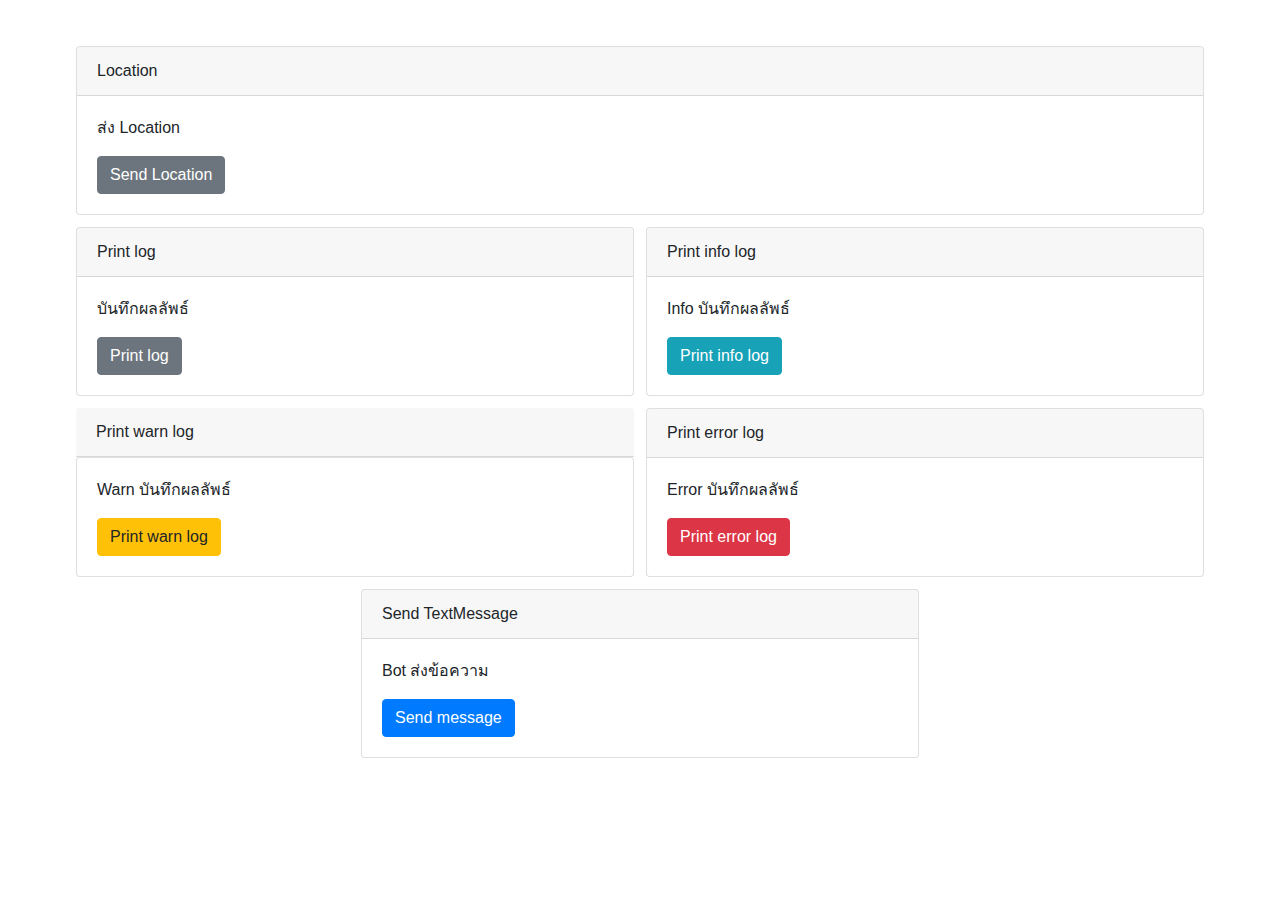
<file: index.html>
<!DOCTYPE html>
<html lang="ja">
<head>
    <title>My LIFF app</title>
    <meta charset="utf-8">
    <meta name="viewport" content="width=device-width, initial-scale=1.0, user-scalable=no, viewport-fit=cover">
    <!-- vConsole -->
    <script src="./lib/vconsole.min.js"></script>
    <!-- LIFF -->
    <script src="https://static.line-scdn.net/liff/edge/2.1/sdk.js"></script>
    <!-- Bootstrap -->
    <link rel="stylesheet" href="https://stackpath.bootstrapcdn.com/bootstrap/4.3.1/css/bootstrap.min.css" integrity="sha384-ggOyR0iXCbMQv3Xipma34MD+dH/1fQ784/j6cY/iJTQUOhcWr7x9JvoRxT2MZw1T" crossorigin="anonymous">
</head>
<body>
<div class="container">

	<img id="pictureUrl" width="25%">
	<p id="userId"></p>
	<p id="displayName"></p>
	<p id="statusMessage"></p>

	<div class="row">
        <div class="col-sm-12" style="padding: 6px;">
            <div class="card">
                <div class="card-header">Location</div>
                <div class="card-body">
                    <p class="card-text" id="demoLocation">ส่ง Location</p>
                    <a href="#" class="btn btn-secondary" onclick="getLocation();">Send Location</a>
                </div>
            </div>
        </div>
    </div>

    <div class="row">
        <div class="col-sm-6" style="padding: 6px;">
            <div class="card">
                <div class="card-header">Print log</div>
                <div class="card-body">
                    <p class="card-text">บันทึกผลลัพธ์</p>
                    <a href="#" class="btn btn-secondary" onclick="console.log('Print log');">Print log</a>
                </div>
            </div>
        </div>
        <div class="col-sm-6" style="padding: 6px;">
            <div class="card">
                <div class="card-header">Print info log</div>
                <div class="card-body">
                    <p class="card-text">Info บันทึกผลลัพธ์</p>
                    <a href="#" class="btn btn-info" onclick="console.info('Print info log');">Print info log</a>
                </div>
            </div>
        </div>
    </div>
    <div class="row">
        <div class="col-sm-6" style="padding: 6px;">
            <div class="card-header">Print warn log</div>
            <div class="card">
                <div class="card-body">
                    <p class="card-text">Warn บันทึกผลลัพธ์</p>
                    <a href="#" class="btn btn-warning" onclick="console.warn('Print warn log');">Print warn log</a>
                </div>
            </div>
        </div>
        <div class="col-sm-6" style="padding: 6px;">
            <div class="card">
                <div class="card-header">Print error log</div>
                <div class="card-body">
                    <p class="card-text">Error บันทึกผลลัพธ์</p>
                    <a href="#" class="btn btn-danger" onclick="console.error('Print error log');">Print error log</a>
                </div>
            </div>
        </div>
    </div>
    <div class="row">
        <div class="col-sm-3"></div>
        <div class="col-sm-6" style="padding: 6px;">
            <div class="card">
                <div class="card-header">Send TextMessage</div>
                <div class="card-body">
                    <p class="card-text">Bot ส่งข้อความ</p>
                    <a href="#" class="btn btn-primary" onclick="sendTextMessage();">Send message</a>
                </div>
            </div>
        </div>
        <div class="col-sm-3"></div>
    </div>
</div>
</body>
<script>

// Initialize vConsole
function initVConsole() {
    window.vConsole = new window.VConsole({
        defaultPlugins: ['system', 'network', 'element', 'storage'],
        maxLogNumber: 1000,
        onReady: function() {
            console.log('vConsole is ready.');
        },
        onClearLog: function() {
            console.log('on clearLog');
        }
    });
}

function initializeLiff() {
	liff.init({
		liffId: "1567747886-Ev5mwrk4"
	}, () => {
		if (liff.isInClient()) {
			runApp()();
		} else {
			if (liff.isLoggedIn()) {
				runApp()();
			} else {
				liff.login();
			}
		}
	}, err => console.error(err.code, error.message));
}

liff.init({
	liffId: "1567747886-Ev5mwrk4" //先ほどメモしたものを入力してください。
})
.then(async () => {
	if (liff.isInClient()) {
		const accessToken = liff.getAccessToken();
		const profile = await liff.getProfile();
		document.getElementById('displayName').innerText = profile.displayName;
		document.getElementById('userId').innerText = profile.userId;
		document.getElementById('pictureUrl').src = profile.pictureUrl;
	} else {
		if (liff.isLoggedIn()) {
			console.log('Logged in.');
			const accessToken = liff.getAccessToken();
			const profile = await liff.getProfile();
			document.getElementById('displayName').innerText = profile.displayName;
			document.getElementById('userId').innerText = profile.userId;
			document.getElementById('pictureUrl').src = profile.pictureUrl;
		} else {
			liff.login();
		}
	}
	/*
	document.getElementById('logout').addEventListener('click', function() {
		if (liff.isLoggedIn()) {
			liff.logout();
			window.location.reload();
		}
	});
	*/
})
.catch((err) => {
	console.log(err.code, err.message);
});
			
window.onload = function(){
    initVConsole();
}

//initializeLiff();


function runApp() {
  liff.getProfile().then(profile => {
	document.getElementById("pictureUrl").src = profile.pictureUrl;
	document.getElementById("userId").innerHTML = '<b>UserId:</b> ' + profile.userId;
	document.getElementById("displayName").innerHTML = '<b>DisplayName:</b> ' + profile.displayName;
	document.getElementById("statusMessage").innerHTML = '<b>StatusMessage:</b> ' + profile.statusMessage;
	// document.getElementById("getDecodedIDToken").innerHTML = '<b>Email:</b> ' + liff.getDecodedIDToken().email;
  }).catch(err => console.error(err));
}
    
var x = document.getElementById("demoLocation");

function getLocation() {
  if (navigator.geolocation) {
    navigator.geolocation.getCurrentPosition(showPosition);
  } else { 
    x.innerHTML = "Geolocation is not supported by this browser.";
  }
}

function showPosition(position) {
  x.innerHTML = "Latitude: " + position.coords.latitude + "<br>Longitude: " + position.coords.longitude;
  liff.getProfile().then(profile => {
		const userDisplayName = profile.displayName
		liff.sendMessages([
			{
				"type": "location",
				"title": userDisplayName + " location",
				"address": userDisplayName + "อยู่ที่นี่",
				"latitude": position.coords.latitude,
				"longitude": position.coords.longitude
			}
		])
		.then(() => {
			console.log('message sent');
		})
		.catch((err) => {
			console.error('error', err);
		}); })
	.catch((err) => {
		console.error('LIFF getProfile failed', err);
	});
}



// Initialize LIFF
/**
function initLiff() {
    console.log('going to initialize LIFF');
    liff.init(
        data => {
            console.log('LIFF initialized!');
            // Now you can call LIFF API
            const userId = data.context.userId;
            liff.getProfile().then(profile => {
                const userDisplayName = profile.displayName
                console.info('User name is', userDisplayName);
            })
            .catch((err) => {
                console.error('LIFF getProfile failed', err);
            });
        },
        err => {
            console.error('LIFF initialization failed', err);
        }
    );
}
**/
function sendTextMessage() {
    liff.getProfile().then(profile => {
        const userDisplayName = profile.displayName
        liff.sendMessages([
            {
                type: 'text',
                text: '私の名前は' + userDisplayName + 'です！'
            }
        ])
        .then(() => {
            console.log('message sent');
        })
        .catch((err) => {
            console.error('error', err);
        }); })
    .catch((err) => {
        console.error('LIFF getProfile failed', err);
    });
}
</script>
</html>
</file>
